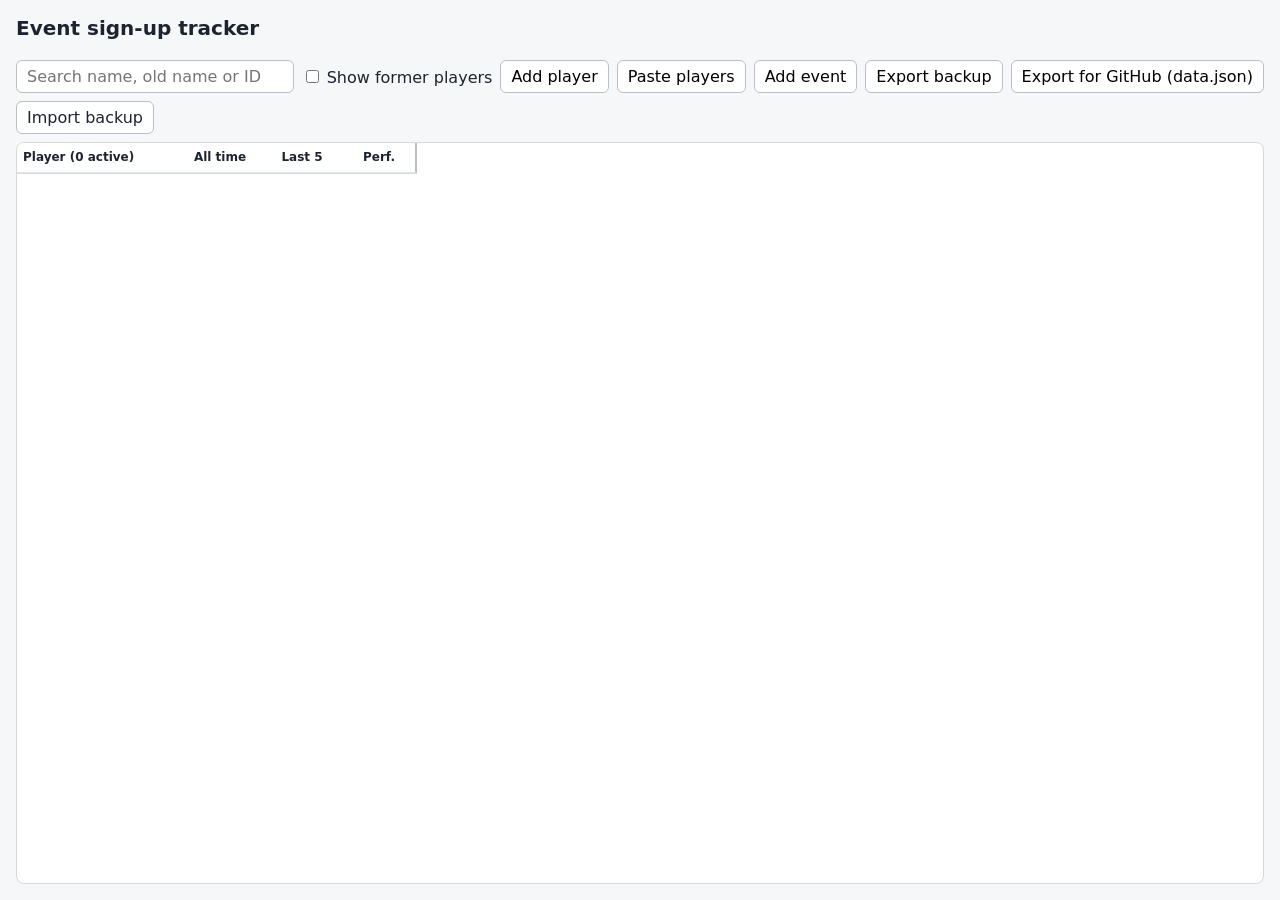
<file: index.html>
<!DOCTYPE html>
<html lang="en">
<head>
<meta charset="UTF-8">
<meta name="viewport" content="width=device-width, initial-scale=1">
<title>Event sign-up tracker</title>
<link rel="stylesheet" href="style.css">
</head>
<body>
<h1>Event sign-up tracker</h1>
  <div class="bar">
    <input id="search" autocomplete="off" placeholder="Search name, old name or ID">
    <label><input type="checkbox" id="showFormer"> Show former players</label>
    <button id="showPlayer">Add player</button>
    <button id="showPaste">Paste players</button>
    <button id="showEvent">Add event</button>
    <button id="exportBtn">Export backup</button>
    <button id="exportGhBtn">Export for GitHub (data.json)</button>
    <label class="btn">Import backup<input type="file" id="importFile" accept=".json" hidden></label>
  </div>
  <form id="playerForm" class="panel" autocomplete="off" hidden>
    <input id="pName" placeholder="Player name" required>
    <input id="pId" placeholder="Player ID" required>
    <select id="pRank"><option value="">Rank: other</option><option>R4</option><option>R5</option></select>
    <button type="submit">Save player</button>
  </form>
  <form id="pasteForm" class="panel" autocomplete="off" hidden>
    <textarea id="pasteBox" rows="8" cols="60" placeholder="Paste the rows copied from your doc: rank, name, ID (one player per line)"></textarea>
    <button type="submit">Import players</button>
  </form>
  <form id="eventForm" class="panel" autocomplete="off" hidden>
    <input type="hidden" id="eEditId">
    <select id="eType"><option>Swordland Showdown</option><option>Tri-Alliance</option></select>
    <input id="eDate" type="date" required>
    <label>Legion 1 time <input id="eT1" type="time" required></label>
    <label>Legion 2 time <input id="eT2" type="time" required></label>
    <button type="submit" id="eSaveBtn">Save event</button>
  </form>
<div class="wrap" id="wrap"><table id="grid"></table></div>
<div id="modalOverlay" class="modal-overlay" hidden><div class="modal-box" id="modalBox"></div></div>
<script src="script.js"></script>
</body>
</html>
</file>
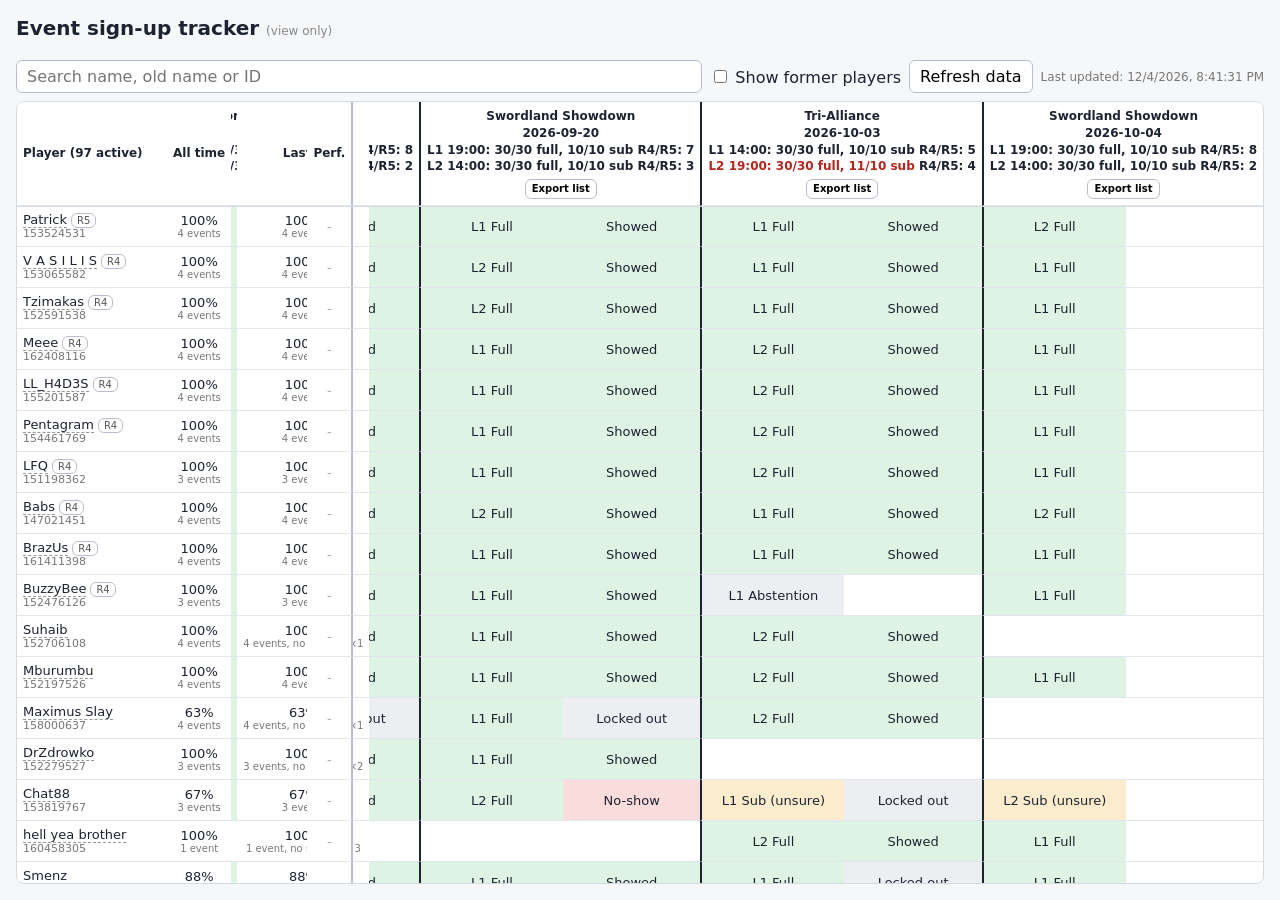
<file: viewer.html>
<!DOCTYPE html>
<html lang="en">
<head>
<meta charset="UTF-8">
<meta name="viewport" content="width=device-width, initial-scale=1">
<title>Event sign-up tracker (view only)</title>
<link rel="stylesheet" href="style.css">
</head>
<body>
<h1>Event sign-up tracker <span style="font-size:12px;font-weight:normal;color:#888">(view only)</span></h1>
<div class="bar">
  <input id="search" autocomplete="off" placeholder="Search name, old name or ID">
  <label><input type="checkbox" id="showFormer"> Show former players</label>
  <button id="refreshBtn">Refresh data</button>
  <span id="status" style="font-size:12px;color:#777"></span>
</div>
<div class="wrap" id="wrap"><table id="grid"></table></div>
<div id="modalOverlay" class="modal-overlay" hidden><div class="modal-box" id="modalBox"></div></div>
<script src="viewer.js"></script>
</body>
</html>
</file>
<file: style.css>
[hidden]{display:none!important}
html,body{height:100%}
body{font-family:system-ui,sans-serif;margin:0;padding:16px;background:#f6f7f9;color:#1d2330;display:flex;flex-direction:column;box-sizing:border-box}
h1{font-size:20px;margin:0 0 12px;flex:none}
.bar{flex:none;background:#f6f7f9;padding:8px 0;display:flex;flex-wrap:wrap;gap:8px;align-items:center}
.panel{display:flex;flex-wrap:wrap;gap:8px;align-items:center;margin-bottom:10px;flex:none}
.panel{background:#fff;border:1px solid #d5d9e0;border-radius:8px;padding:10px}
input,select,button,.btn{font:inherit;padding:6px 10px;border:1px solid #b9bfca;border-radius:6px;background:#fff}
button,.btn{cursor:pointer}
button:hover,.btn:hover{background:#eef1f6}
#search{flex:1;min-width:200px}
.wrap{flex:1 1 auto;min-height:0;overflow:auto;border:1px solid #d5d9e0;border-radius:8px;background:#fff}
#grid{border-collapse:separate;border-spacing:0;font-size:13px;table-layout:fixed}
#grid th,#grid td{padding:6px;border-bottom:1px solid #e3e6ec;text-align:center;white-space:nowrap;background:#fff}
#grid th{font-weight:600;font-size:12px;line-height:1.4}
.p1,.p2,.p3,.p4{position:sticky;z-index:2;text-align:left!important}
.p1{left:0;width:150px}
.p2{left:150px;width:70px;text-align:center!important}
.p3{left:220px;width:70px;text-align:center!important}
.p4{left:290px;width:60px;text-align:center!important;border-right:2px solid #b9bfca;cursor:pointer}
thead th{position:sticky;top:0;z-index:4;background:#fff;box-shadow:0 1px 0 #d5d9e0}
thead .p1,thead .p2,thead .p3,thead .p4{z-index:5}
.editEvent{cursor:pointer}
.editEvent:hover{color:#2451a8}
.tag{font-size:10px;border:1px solid #b9bfca;border-radius:6px;padding:1px 5px;margin-left:4px;color:#555}
.id{display:block;font-size:11px;color:#777}
td select{font-size:12px;padding:3px;border-radius:6px;border:1px solid #d5d9e0}
.evCol{width:100px}
.markBtn{display:block;margin:3px auto 0;width:22px;height:20px;line-height:18px;border-radius:5px;border:1px solid #b9bfca;background:#fff;color:#999;font-size:12px;cursor:pointer;padding:0}
.markBtn.has-star{color:#a8790a;border-color:#e0b84d;background:#fdf3d9}
.markBtn.has-flag{color:#b3261e;border-color:#e08a85;background:#fbe7e6}
.markBtn.has-comment{box-shadow:0 0 0 2px #2451a8 inset}
.flexBtn{display:block;margin:3px auto 0;font-size:10px;padding:1px 6px;border-radius:6px;border:1px solid #b9bfca;background:#fff;color:#888;cursor:pointer}
.flexBtn.on{background:#e8e0f7;color:#5b3fa0;border-color:#b9a4e0}
.exportEvBtn,.suggestEvBtn{font-size:10px;margin-top:4px;padding:2px 6px;border-radius:6px}
.f{background:#dff3e4!important}.a{background:#e8e0f7!important}.s{background:#dbe9fb!important}.u{background:#fbeccd!important}.x{background:#eceef2!important}
.ok{background:#dff3e4!important}.no{background:#f9dcdc!important}
.bad{color:#b3261e;font-weight:600}
.cnt{display:block;font-size:10px;font-weight:normal;color:#777}
.orderBtns{display:inline-flex;flex-direction:column;vertical-align:middle;margin-right:4px}
.orderBtn{font-size:9px;line-height:1;padding:1px 3px;border:1px solid #c7ccd6;border-radius:3px;background:#fff;cursor:pointer;color:#555}
.orderBtn:disabled{opacity:.3;cursor:default}
.editName{cursor:pointer;border-bottom:1px dashed #999}
.editName:hover{color:#2451a8}
select:disabled{background:#f2f2f2;color:#aaa}
.modal-overlay{position:fixed;inset:0;background:rgba(20,24,32,.45);display:flex;align-items:center;justify-content:center;z-index:50}
.modal-box{background:#fff;border-radius:10px;padding:18px;min-width:300px;max-width:90vw;max-height:85vh;overflow:auto;box-shadow:0 8px 30px rgba(0,0,0,.25)}
.modal-box h2{margin:0 0 10px;font-size:16px}
.modal-box .row{display:flex;gap:8px;align-items:center;margin-bottom:8px;flex-wrap:wrap}
.modal-box table{border-collapse:collapse;width:100%;font-size:12px;margin-top:6px}
.modal-box th,.modal-box td{border-bottom:1px solid #e3e6ec;padding:4px 6px;text-align:left}
.oldNameChip{display:inline-flex;align-items:center;gap:4px;background:#eceef2;border-radius:6px;padding:2px 6px;font-size:12px;margin:2px 4px 2px 0}
.oldNameChip button{border:none;background:none;cursor:pointer;color:#b3261e;font-weight:700;padding:0 2px}
.scoreLink{cursor:pointer;border-bottom:1px dashed #999}
.modal-actions{display:flex;gap:8px;justify-content:flex-end;margin-top:14px}
.evStart{border-left:2px solid #1d2330}
#grid tr.editing td{background:#eef4ff}
#grid tr.editing td.p1,#grid tr.editing td.p2,#grid tr.editing td.p3,#grid tr.editing td.p4{background:#dbe9fb}
select.activeCell{outline:2px solid #2451a8;outline-offset:-1px}
.w{background:#e6eef7!important}
</file>
